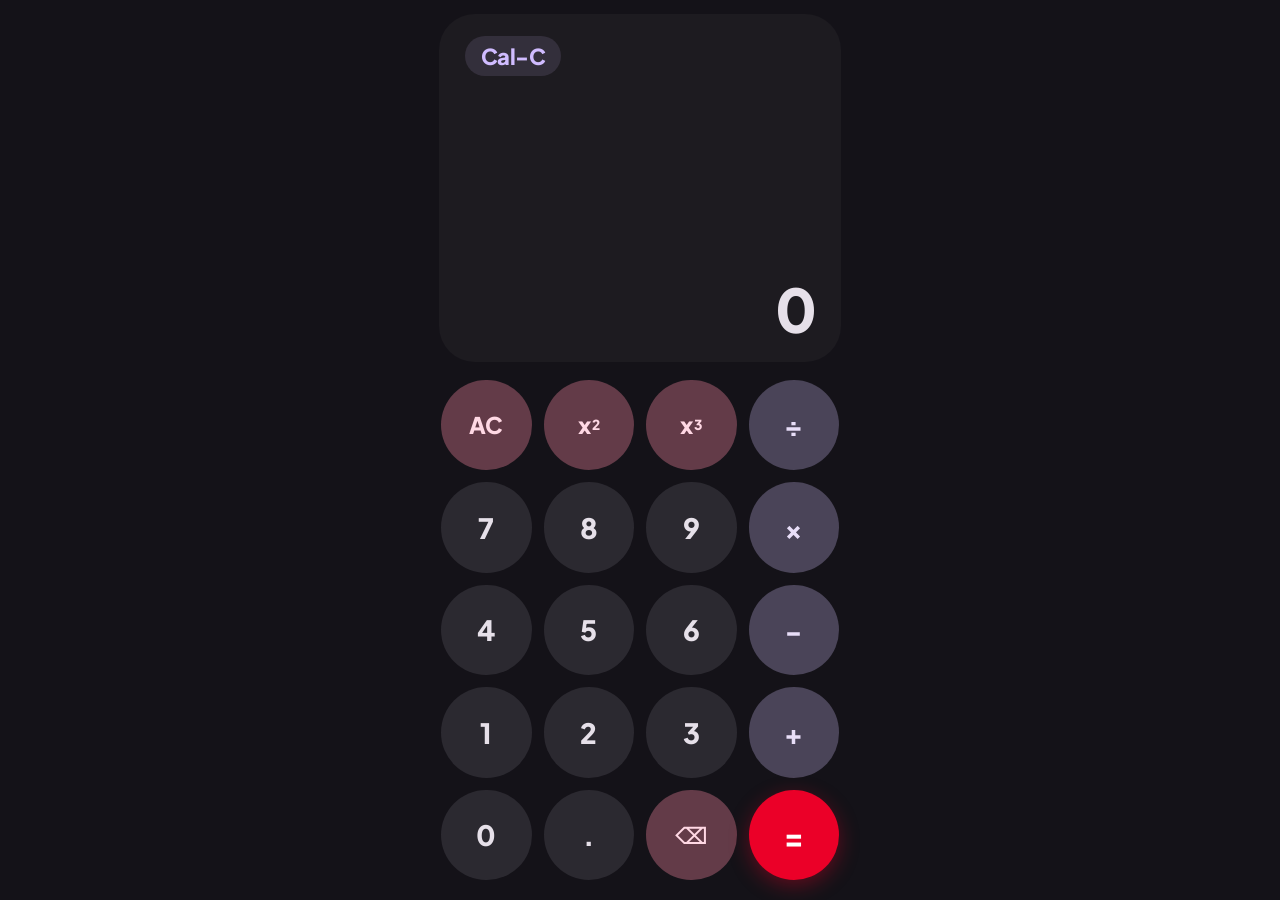
<file: index.html>
<!DOCTYPE html>
<html lang="en">
<head>
  <meta charset="UTF-8" />
  <meta name="viewport" content="width=device-width, initial-scale=1.0, maximum-scale=1.0, user-scalable=no" />
  <title>Cal-C</title>
  <link rel="manifest" href="manifest.webmanifest">
  <link rel="icon" type="image/svg+xml" href="icons/icon-512.svg">
  <link href="https://fonts.googleapis.com/css2?family=Plus+Jakarta+Sans:wght@600;700;800;900&display=swap" rel="stylesheet">
  <style>
    :root {
      --bg: #141218;
      --display-bg: #1D1B20;
      --num-bg: #2B2930;
      --num-text: #E6E0E9;
      --op-bg: #4A4458;
      --op-text: #E8DEF8;
      --fn-bg: #633B48;
      --fn-text: #FFD8E4;
      --oneplus-red: #EB0028;
      --text-secondary: #938F99;
    }

    * {
      box-sizing: border-box;
      margin: 0;
      padding: 0;
      user-select: none;
      -webkit-tap-highlight-color: transparent;
    }

    body {
      background-color: var(--bg);
      color: var(--num-text);
      font-family: 'Plus Jakarta Sans', system-ui, -apple-system, BlinkMacSystemFont, 'Segoe UI', Roboto, sans-serif;
      height: 100dvh;
      display: flex;
      justify-content: center;
      align-items: center;
      overflow: hidden;
    }

    .calculator-shell {
      width: 100%;
      max-width: 430px;
      height: 100dvh;
      display: flex;
      flex-direction: column;
      justify-content: space-between;
      padding: 14px;
      gap: 14px;
    }

    /* Display Card (Material 3 Expressive) */
    .display-card {
      flex: 1;
      min-height: 180px;
      background-color: var(--display-bg);
      border-radius: 36px;
      padding: 22px 26px;
      display: flex;
      flex-direction: column;
      justify-content: space-between;
      position: relative;
      overflow: hidden;
      transition: background-color 0.45s cubic-bezier(0.22, 1, 0.36, 1),
                  transform 0.35s cubic-bezier(0.34, 1.56, 0.64, 1);
    }

    .display-card.easter-egg-active {
      background-color: var(--oneplus-red);
    }

    /* App Header Logo */
    .header-bar {
      display: flex;
      align-items: center;
      justify-content: space-between;
    }

    .app-logo {
      font-size: 22px;
      font-weight: 900;
      letter-spacing: -0.6px;
      color: #D0BCFF;
      background: rgba(208, 188, 255, 0.12);
      padding: 6px 16px;
      border-radius: 999px;
      transition: opacity 0.25s ease;
    }

    .display-card.easter-egg-active .app-logo {
      color: #FFFFFF;
      background: rgba(255, 255, 255, 0.18);
    }

    /* Standard Calculator Readout */
    .readout-container {
      display: flex;
      flex-direction: column;
      align-items: flex-end;
      justify-content: flex-end;
      gap: 6px;
      margin-top: auto;
    }

    .expression-line {
      font-size: 22px;
      font-weight: 700;
      color: var(--text-secondary);
      min-height: 30px;
      word-break: break-all;
      text-align: right;
    }

    .result-line {
      font-size: clamp(40px, 11vw, 60px);
      font-weight: 900;
      letter-spacing: -1.5px;
      line-height: 1.05;
      color: var(--num-text);
      word-break: break-all;
      text-align: right;
    }

    /* Clean Easter Egg View (Only 1+ Box & NEVER SETTLE) */
    .easter-egg-view {
      display: none;
      flex-direction: column;
      align-items: flex-end;
      justify-content: flex-end;
      gap: 14px;
      margin-top: auto;
      animation: popIn 0.4s cubic-bezier(0.34, 1.56, 0.64, 1);
    }

    .display-card.easter-egg-active .readout-container {
      display: none;
    }

    .display-card.easter-egg-active .easter-egg-view {
      display: flex;
    }

    .oneplus-box {
      width: 44px;
      height: 44px;
      border: 3.5px solid #FFFFFF;
      display: flex;
      align-items: center;
      justify-content: center;
      font-weight: 900;
      font-size: 20px;
      color: #FFFFFF;
      position: relative;
      letter-spacing: -1px;
    }

    .never-settle-title {
      font-size: clamp(32px, 9vw, 44px);
      font-weight: 900;
      letter-spacing: 3px;
      color: #FFFFFF;
      text-transform: uppercase;
      line-height: 1;
      text-align: right;
    }

    @keyframes popIn {
      0% { opacity: 0; transform: translateY(12px) scale(0.95); }
      100% { opacity: 1; transform: translateY(0) scale(1); }
    }

    /* Keypad Grid (4x5 Pure Circles) */
    .keypad {
      display: grid;
      grid-template-columns: repeat(4, 1fr);
      gap: 12px;
      padding: 4px 2px 6px;
    }

    .calc-btn {
      aspect-ratio: 1 / 1;
      width: 100%;
      border: none;
      outline: none;
      /* Default shape: Pure Circle */
      border-radius: 50%;
      font-family: inherit;
      font-size: clamp(22px, 6vw, 28px);
      font-weight: 800;
      display: flex;
      align-items: center;
      justify-content: center;
      cursor: pointer;
      /* Bouncy M3 Expressive morph transition */
      transition:
        border-radius 0.28s cubic-bezier(0.34, 1.56, 0.64, 1),
        transform 0.22s cubic-bezier(0.34, 1.56, 0.64, 1),
        filter 0.15s ease;
    }

    /* Morph from Circle to Squircle when clicked/pressed */
    .calc-btn:active,
    .calc-btn.squircle-active {
      border-radius: 26%;
      transform: scale(0.92);
      filter: brightness(1.14);
    }

    .btn-num {
      background-color: var(--num-bg);
      color: var(--num-text);
    }

    .btn-op {
      background-color: var(--op-bg);
      color: var(--op-text);
    }

    .btn-fn {
      background-color: var(--fn-bg);
      color: var(--fn-text);
      font-size: clamp(19px, 5vw, 23px);
    }

    /* Always Red = Button */
    .btn-eq {
      background-color: var(--oneplus-red);
      color: #FFFFFF;
      font-size: clamp(26px, 7vw, 32px);
      box-shadow: 0 6px 20px rgba(235, 0, 40, 0.35);
    }

    sup {
      font-size: 0.6em;
      margin-left: 1px;
    }
  </style>
</head>
<body>

  <div class="calculator-shell">
    <!-- Top Display Card -->
    <div class="display-card" id="display-card">
      <div class="header-bar">
        <div class="app-logo">Cal-C</div>
      </div>

      <!-- Normal Calculator Output -->
      <div class="readout-container">
        <div class="expression-line" id="expression"></div>
        <div class="result-line" id="result">0</div>
      </div>

      <!-- OnePlus "1+ =" Easter Egg Output (Strictly Clean) -->
      <div class="easter-egg-view">
        <div class="oneplus-box">1+</div>
        <div class="never-settle-title">NEVER SETTLE</div>
      </div>
    </div>

    <!-- 4x5 Circular Keypad (Morphs to Squircle on Tap) -->
    <div class="keypad">
      <!-- Row 1: AC, Square, Cube, Divide -->
      <button class="calc-btn btn-fn" data-key="AC" onclick="pressButton(this, 'AC')">AC</button>
      <button class="calc-btn btn-fn" data-key="SQ" onclick="pressButton(this, 'SQ')">x<sup>2</sup></button>
      <button class="calc-btn btn-fn" data-key="CB" onclick="pressButton(this, 'CB')">x<sup>3</sup></button>
      <button class="calc-btn btn-op" data-key="÷" onclick="pressButton(this, '÷')">÷</button>

      <!-- Row 2: 7, 8, 9, Multiply -->
      <button class="calc-btn btn-num" data-key="7" onclick="pressButton(this, '7')">7</button>
      <button class="calc-btn btn-num" data-key="8" onclick="pressButton(this, '8')">8</button>
      <button class="calc-btn btn-num" data-key="9" onclick="pressButton(this, '9')">9</button>
      <button class="calc-btn btn-op" data-key="×" onclick="pressButton(this, '×')">×</button>

      <!-- Row 3: 4, 5, 6, Subtract -->
      <button class="calc-btn btn-num" data-key="4" onclick="pressButton(this, '4')">4</button>
      <button class="calc-btn btn-num" data-key="5" onclick="pressButton(this, '5')">5</button>
      <button class="calc-btn btn-num" data-key="6" onclick="pressButton(this, '6')">6</button>
      <button class="calc-btn btn-op" data-key="-" onclick="pressButton(this, '-')">−</button>

      <!-- Row 4: 1, 2, 3, Add -->
      <button class="calc-btn btn-num" data-key="1" onclick="pressButton(this, '1')">1</button>
      <button class="calc-btn btn-num" data-key="2" onclick="pressButton(this, '2')">2</button>
      <button class="calc-btn btn-num" data-key="3" onclick="pressButton(this, '3')">3</button>
      <button class="calc-btn btn-op" data-key="+" onclick="pressButton(this, '+')">+</button>

      <!-- Row 5: 0, Decimal, Backspace, Red Equals -->
      <button class="calc-btn btn-num" data-key="0" onclick="pressButton(this, '0')">0</button>
      <button class="calc-btn btn-num" data-key="." onclick="pressButton(this, '.')">.</button>
      <button class="calc-btn btn-fn" data-key="DEL" onclick="pressButton(this, 'DEL')">⌫</button>
      <button class="calc-btn btn-eq" data-key="=" onclick="pressButton(this, '=')">=</button>
    </div>
  </div>

  <script>
    let currentInput = "";
    let easterEggTriggered = false;

    const displayCard = document.getElementById("display-card");
    const exprEl = document.getElementById("expression");
    const resultEl = document.getElementById("result");

    function triggerHaptic(ms = 12) {
      if (navigator.vibrate) navigator.vibrate(ms);
    }

    function animateSquircle(btn) {
      btn.classList.add("squircle-active");
      setTimeout(() => btn.classList.remove("squircle-active"), 220);
    }

    function exitEasterEggIfActive() {
      if (easterEggTriggered) {
        easterEggTriggered = false;
        displayCard.classList.remove("easter-egg-active");
        currentInput = "";
      }
    }

    function pressButton(btn, key) {
      triggerHaptic(key === "=" ? 22 : 10);
      animateSquircle(btn);

      if (key === "AC") {
        exitEasterEggIfActive();
        currentInput = "";
        updateScreen("", "0");
        return;
      }

      if (key === "DEL") {
        exitEasterEggIfActive();
        currentInput = currentInput.slice(0, -1);
        updateScreen(currentInput, currentInput || "0");
        return;
      }

      // Square (x²) or Cube (x³) of current value
      if (key === "SQ" || key === "CB") {
        exitEasterEggIfActive();
        const baseValue = evaluateExpression(currentInput || resultEl.innerText);
        if (baseValue === null || isNaN(baseValue)) return;

        const power = key === "SQ" ? 2 : 3;
        const symbol = key === "SQ" ? "²" : "³";
        const computed = Math.pow(baseValue, power);
        const formatted = formatResult(computed);

        updateScreen(`${formatResult(baseValue)}${symbol}`, formatted);
        currentInput = String(computed);
        return;
      }

      if (key === "=") {
        // Exact "1+" Easter Egg Check
        if (currentInput.replace(/\s+/g, "") === "1+") {
          easterEggTriggered = true;
          displayCard.classList.add("easter-egg-active");
          triggerHaptic([20, 40, 35]);
          return;
        }

        if (!currentInput) return;
        const evaluated = evaluateExpression(currentInput);
        if (evaluated === null) {
          updateScreen(currentInput, "Error");
          currentInput = "";
        } else {
          const formatted = formatResult(evaluated);
          updateScreen(currentInput, formatted);
          currentInput = String(evaluated);
        }
        return;
      }

      // Any number or operator key after Easter Egg resets to normal mode
      exitEasterEggIfActive();

      const operators = ["+", "-", "×", "÷"];
      const lastChar = currentInput.slice(-1);

      if (operators.includes(key)) {
        if (!currentInput && key !== "-") return;
        if (operators.includes(lastChar)) {
          currentInput = currentInput.slice(0, -1) + key;
        } else {
          currentInput += key;
        }
      } else if (key === ".") {
        const parts = currentInput.split(/[+\-×÷]/);
        const currentNumber = parts[parts.length - 1];
        if (!currentNumber.includes(".")) {
          currentInput += currentNumber === "" ? "0." : ".";
        }
      } else {
        currentInput += key;
      }

      // Live calculation preview when expression has a trailing number
      const liveVal = evaluateExpression(currentInput);
      const hasOperator = /[+\-×÷]/.test(currentInput.slice(1));
      if (hasOperator && liveVal !== null && !operators.includes(currentInput.slice(-1))) {
        updateScreen(currentInput, formatResult(liveVal));
      } else {
        updateScreen("", currentInput || "0");
      }
    }

    function evaluateExpression(expr) {
      if (!expr) return 0;
      const sanitized = expr
        .replace(/,/g, "")
        .replace(/×/g, "*")
        .replace(/÷/g, "/")
        .replace(/[+\-*/.]$/, "");

      if (!sanitized) return 0;
      try {
        const val = Function(`"use strict"; return (${sanitized})`)();
        if (!isFinite(val) || isNaN(val)) return null;
        return val;
      } catch {
        return null;
      }
    }

    function formatResult(num) {
      const rounded = Number(Math.round(num + "e10") + "e-10");
      if (Math.abs(rounded) >= 1e12 || (Math.abs(rounded) > 0 && Math.abs(rounded) < 1e-7)) {
        return rounded.toExponential(4);
      }
      return rounded.toLocaleString("en-IN", { maximumFractionDigits: 8 });
    }

    function updateScreen(exprText, mainText) {
      exprEl.innerText = exprText;
      resultEl.innerText = mainText;
    }

    // Keyboard support
    window.addEventListener("keydown", (e) => {
      const key = e.key;
      let targetKey = null;
      if (key >= "0" && key <= "9") targetKey = key;
      else if (key === ".") targetKey = ".";
      else if (key === "+") targetKey = "+";
      else if (key === "-") targetKey = "-";
      else if (key === "*") targetKey = "×";
      else if (key === "/") targetKey = "÷";
      else if (key === "Enter" || key === "=") { e.preventDefault(); targetKey = "="; }
      else if (key === "Backspace") targetKey = "DEL";
      else if (key === "Escape" || key.toLowerCase() === "c") targetKey = "AC";
      else if (key.toLowerCase() === "s") targetKey = "SQ";
      else if (key === "^") targetKey = "CB";

      if (targetKey) {
        const btn = document.querySelector(`.calc-btn[data-key="${targetKey}"]`);
        if (btn) pressButton(btn, targetKey);
      }
    });

    // PWA Service Worker Registration
    if ("serviceWorker" in navigator) {
      window.addEventListener("load", () => {
        navigator.serviceWorker.register("./sw.js").catch(() => {});
      });
    }
  </script>
</body>
</html>
</file>
